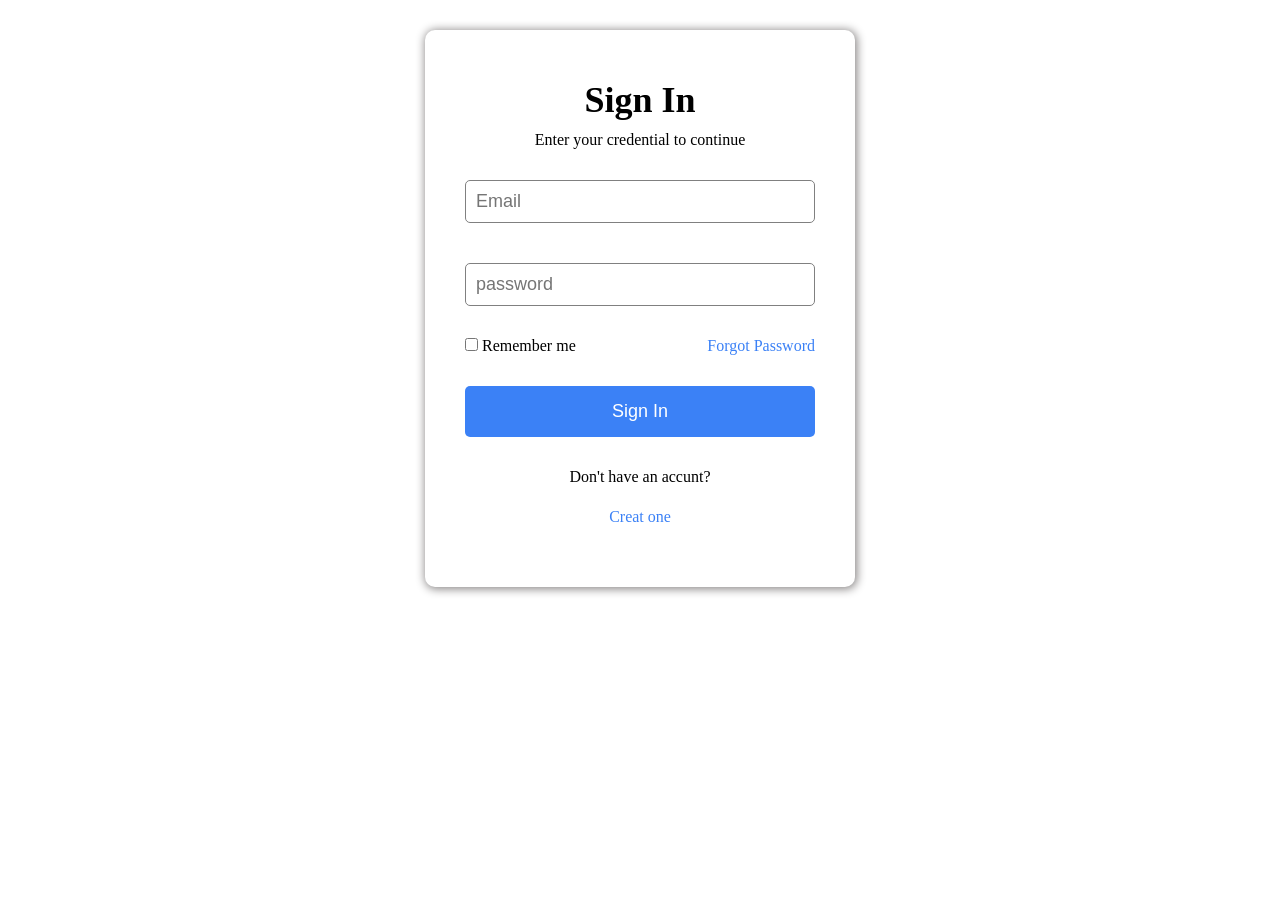
<file: index.html>
<!DOCTYPE html>
<html lang="en">
<head>
    <meta charset="UTF-8">
    <meta name="viewport" content="width=device-width, initial-scale=1.0">
    <title>Login Form</title>
    <link rel="stylesheet" href="style.css">
    <style>
        .remem{
            float: left;
        }
        .fgrtp{
            float: right;
        }
        </style>
</head>
<body>
<div class="login-box">

<h1>Sign In</h1>

<p>Enter your credential to continue</p>

<form>
    <input type="email" placeholder="Email">
    <input type="password" placeholder="password">

    <p>
        <span class="remem"><input type="checkbox"> <label>Remember me</label></span>
        <span class="fgrtp"><a href="#">Forgot Password</a></span>
    </p>
  <button>Sign In</button>
</form>
 <p>Don't have an accunt?</p><span><a href="#">Creat one</a></span></p>

</div>
</body>
</html>
</file>
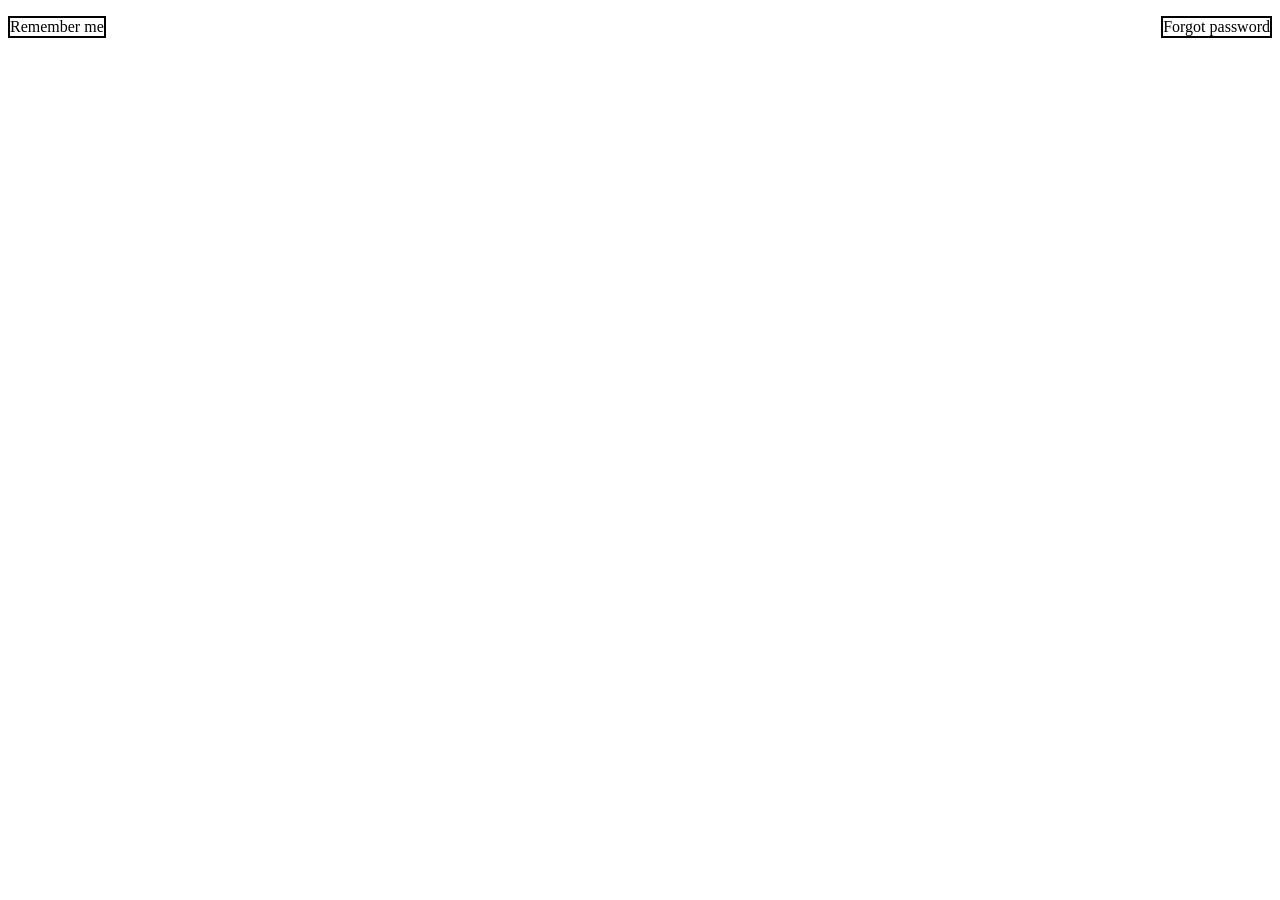
<file: float.html>
<!DOCTYPE html>
<html lang="en">
<head>
    <meta charset="UTF-8">
    <meta name="viewport" content="width=device-width, initial-scale=1.0">
    <title>Document</title>
    <style>
        p{
            text-align: center;
        }
        span{
            border: 2px solid;
        }
        .remem{
            float: left;
        }
        .fgrtp{
            float: right;
        }
    </style>
</head>
<body>
    <p>
        <span class="remem">Remember me</span>
        <span class="fgrtp">Forgot password</span>
    </p>
</body>
</html>
</file>
<file: style.css>
*{
    margin: 0;
    padding: 0;
    box-sizing: border-box;
}

.login-box{
    width: 430px;
    min-height: 380px;
    /* border: 1px solid; */
    margin: 30px auto 0;
    border-radius: 10px;
    box-shadow: 1px 1px 10px 1px #878484;
    padding: 50px 40px;
    text-align: center;
    line-height: 40px;
}

.login-box h1{
    font-size: 36px;
}

form > input{
    width: 100%;
    padding: 10px;
    border-radius: 5px;
    margin: 20px 0;
    font-size: 18px;
    border: 1px solid gray;
    outline: none;
}
form > {
    display: flex;
    justify-content: space-between;   
}

a{
    color: #3b81F6;
    font-weight: 400;
    text-decoration: none;
}
button{
    width: 100%;
    padding: 15px 0;
    font-size: 18px;
    border: none;
    background-color: #3b81F6;
    color: white;
    font-weight: 500;
    border-radius: 5px;
    margin: 20px 0;
}
</file>
